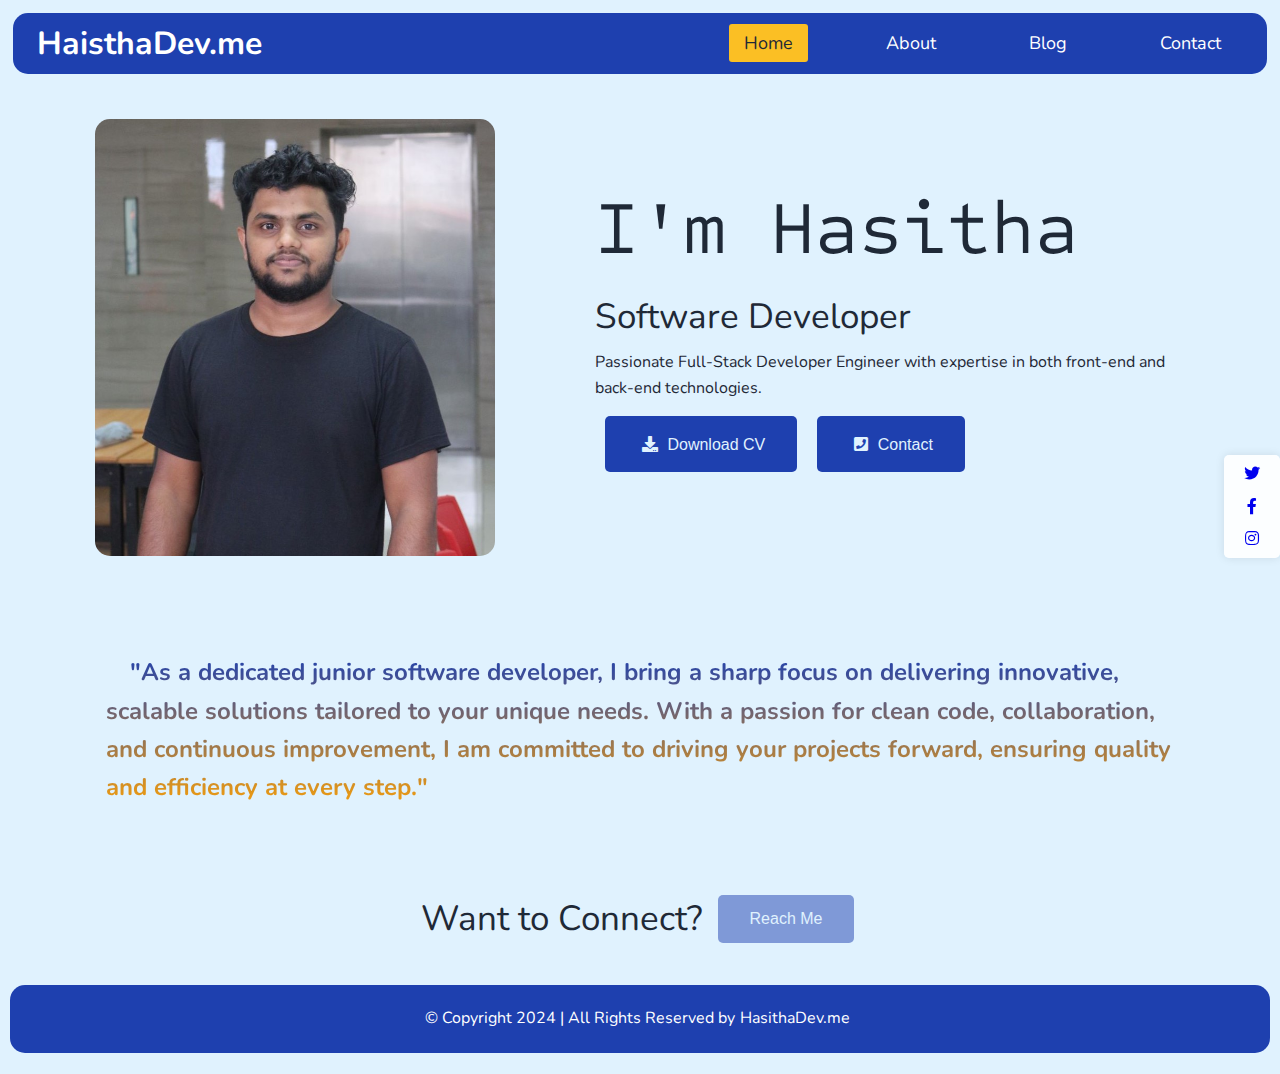
<file: index.html>
<!DOCTYPE html>
<html lang="en">
<head>
    <meta charset="UTF-8">
    <meta name="viewport" content="width=device-width, initial-scale=1.0">
    <title>My Website</title>
    <link rel="stylesheet" href="style.css">
    <link rel="stylesheet" href="https://fonts.googleapis.com/css2?family=Nunito:ital,wght@0,200..1000;1,200..1000&display=swap">
    <link rel="stylesheet" href="https://cdnjs.cloudflare.com/ajax/libs/font-awesome/5.15.3/css/all.min.css">

    <link rel="stylesheet" href="https://fonts.googleapis.com/css2?family=Sometype+Mono:ital,wght@0,400..700;1,400..700&display=swap">
</head>
<body>
    <header>
        <h1 class="logo">HaisthaDev.me</h1>
        <nav>
            <ul>
                <li><a href="index.html" class="active">Home</a></li>
                <li><a href="about.html">About</a></li>
                <li><a href="blog.html">Blog</a></li>
                <li><a href="contact.html">Contact</a></li>
            </ul>
        </nav>
    </header>

    <section id="side-info">
        <ul>
            <li><a href="https://twitter.com/hasithaLE/" target="_blank"><i class="fab fa-twitter"></i></a></li>
            <li><a href="https://www.facebook.com/hasithe.me/" target="_blank"><i class="fab fa-facebook-f"></i></a></li>
            <li><a href="https://www.instagram.com/hasithe.me/" target="_blank"><i class="fab fa-instagram"></i></a></li>
        </ul>
    </section>
    <section class="hero-section">
        <div class="left">
            <img src="Images/hero-image.jpg" alt="hero-image">
        </div>
        <div class="right">
            <span class="hero-title">I'm Hasitha</span><br>
            <span class="hero-subTitle">Software Developer</span>
            <p>Passionate Full-Stack Developer Engineer with expertise in both front-end and back-end technologies.</p>
            <div class="hero-buttons">
                <a href="https://drive.google.com/file/d/1auIFPKdtkteouXCw_0AWAJDxqsO6-tTt/view?usp=sharing"
                    target="_blank"><button><i class="fa fa-download" aria-hidden="true"></i> Download CV</button></a>
                <a href="contact.html"><button><i class="fa fa-phone-square" aria-hidden="true"></i>
                        Contact</button></a>
            </div>
        </div>
    </section>
    <span class="about-me">
        <h2>&emsp;"As a dedicated junior software developer, I bring a sharp focus on
            delivering innovative, scalable solutions tailored to your unique needs. With a passion for clean code,
            collaboration, and continuous improvement, I am committed to driving your projects forward, ensuring quality and
            efficiency at every step."</h2>
    </span>
    <section class="contact-section">
        <div class="contact-text">Want to Connect?</div>
        <a href="contact.html"><button>Reach Me</button></a>
    </section>
    <footer>&copy; Copyright 2024 | All Rights Reserved by <a href="https://hasithadev.me">HasithaDev.me</a></footer>
</body>
</html>
</file>
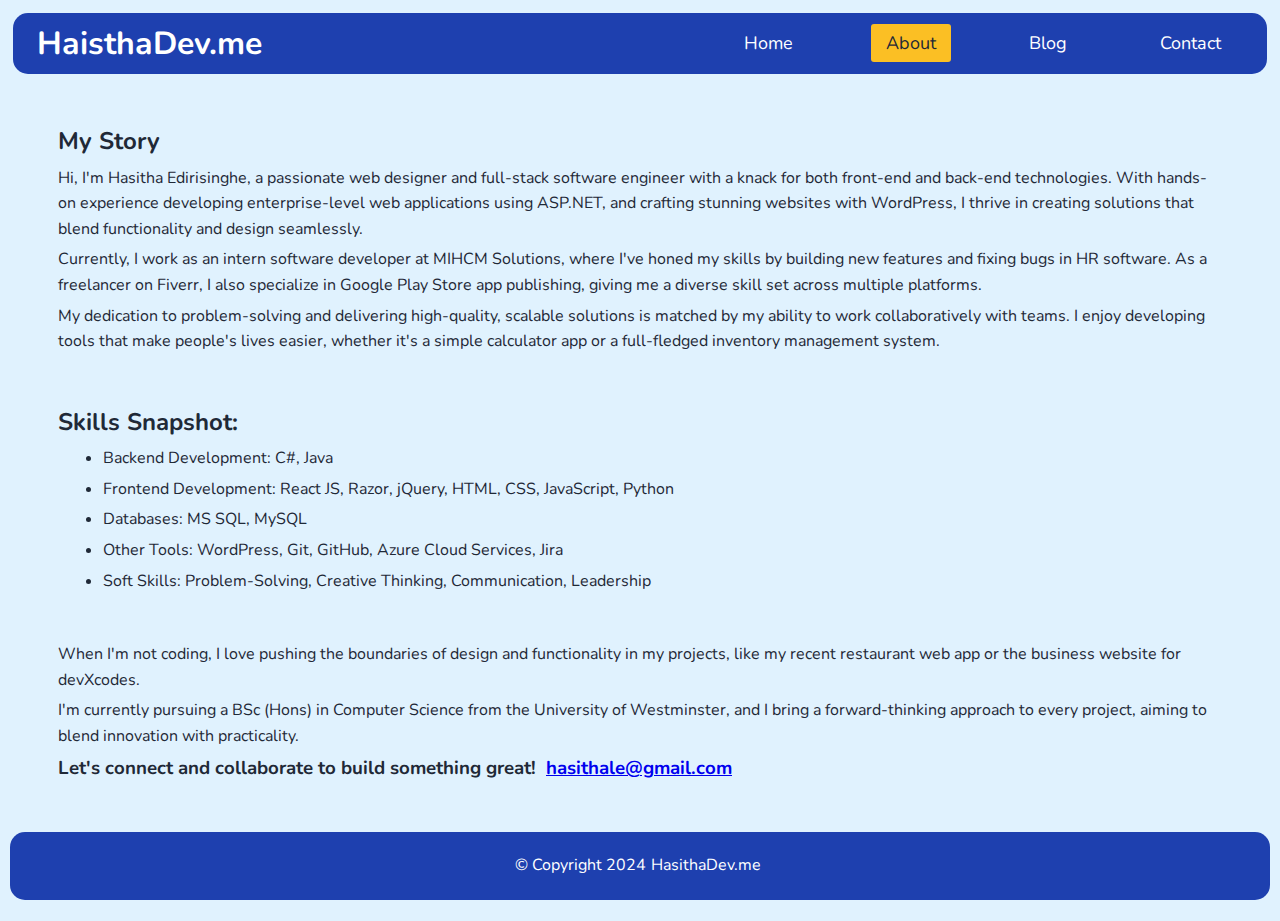
<file: about.html>
<!DOCTYPE html>
<html lang="en">
<head>
    <meta charset="UTF-8">
    <meta name="viewport" content="width=device-width, initial-scale=1.0">
    <title>About Me</title>
    <link rel="stylesheet" href="style.css">
    <link rel="stylesheet" href="https://fonts.googleapis.com/css2?family=Nunito:ital,wght@0,200..1000;1,200..1000&display=swap">
</head>
<body>
    <header>
        <h1>HaisthaDev.me</h1>
        <nav>
            <ul>
                <li><a href="index.html">Home</a></li>
                <li><a href="about.html" class="active">About</a></li>
                <li><a href="blog.html">Blog</a></li>
                <li><a href="contact.html">Contact</a></li>
            </ul>
        </nav>
    </header>
    <section class="Story">
        <h2>My Story</h2>
        <p>Hi, I'm Hasitha Edirisinghe, a passionate web designer and full-stack software engineer with a knack for both front-end and back-end technologies. With hands-on experience developing enterprise-level web applications using ASP.NET, and crafting stunning websites with WordPress, I thrive in creating solutions that blend functionality and design seamlessly.</p>
        <p>Currently, I work as an intern software developer at MIHCM Solutions, where I've honed my skills by building new features and fixing bugs in HR software. As a freelancer on Fiverr, I also specialize in Google Play Store app publishing, giving me a diverse skill set across multiple platforms.</p>
        <p>My dedication to problem-solving and delivering high-quality, scalable solutions is matched by my ability to work collaboratively with teams. I enjoy developing tools that make people's lives easier, whether it's a simple calculator app or a full-fledged inventory management system.</p>
    </section>
    <section class="Skills">
        <h2>Skills Snapshot:</h2>
        <ul>
            <li>Backend Development: C#, Java</li>
            <li>Frontend Development: React JS, Razor, jQuery, HTML, CSS, JavaScript, Python</li>
            <li>Databases: MS SQL, MySQL</li>
            <li>Other Tools: WordPress, Git, GitHub, Azure Cloud Services, Jira</li>
            <li>Soft Skills: Problem-Solving, Creative Thinking, Communication, Leadership</li>
        </ul>
    </section>
    <section class="MoreStory">
        <p>When I'm not coding, I love pushing the boundaries of design and functionality in my projects, like my recent restaurant web app or the business website for devXcodes.</p>
        <p>I'm currently pursuing a BSc (Hons) in Computer Science from the University of Westminster, and I bring a forward-thinking approach to every project, aiming to blend innovation with practicality.</p>
        <h3>Let's connect and collaborate to build something great! <a href="mailto:hasithale@gmail.com">hasithale@gmail.com</a></h3>
    </section>
    <footer>&copy; Copyright 2024 <a href="https://hasithadev.me">HasithaDev.me</a></footer>
</body>
</html>
</file>
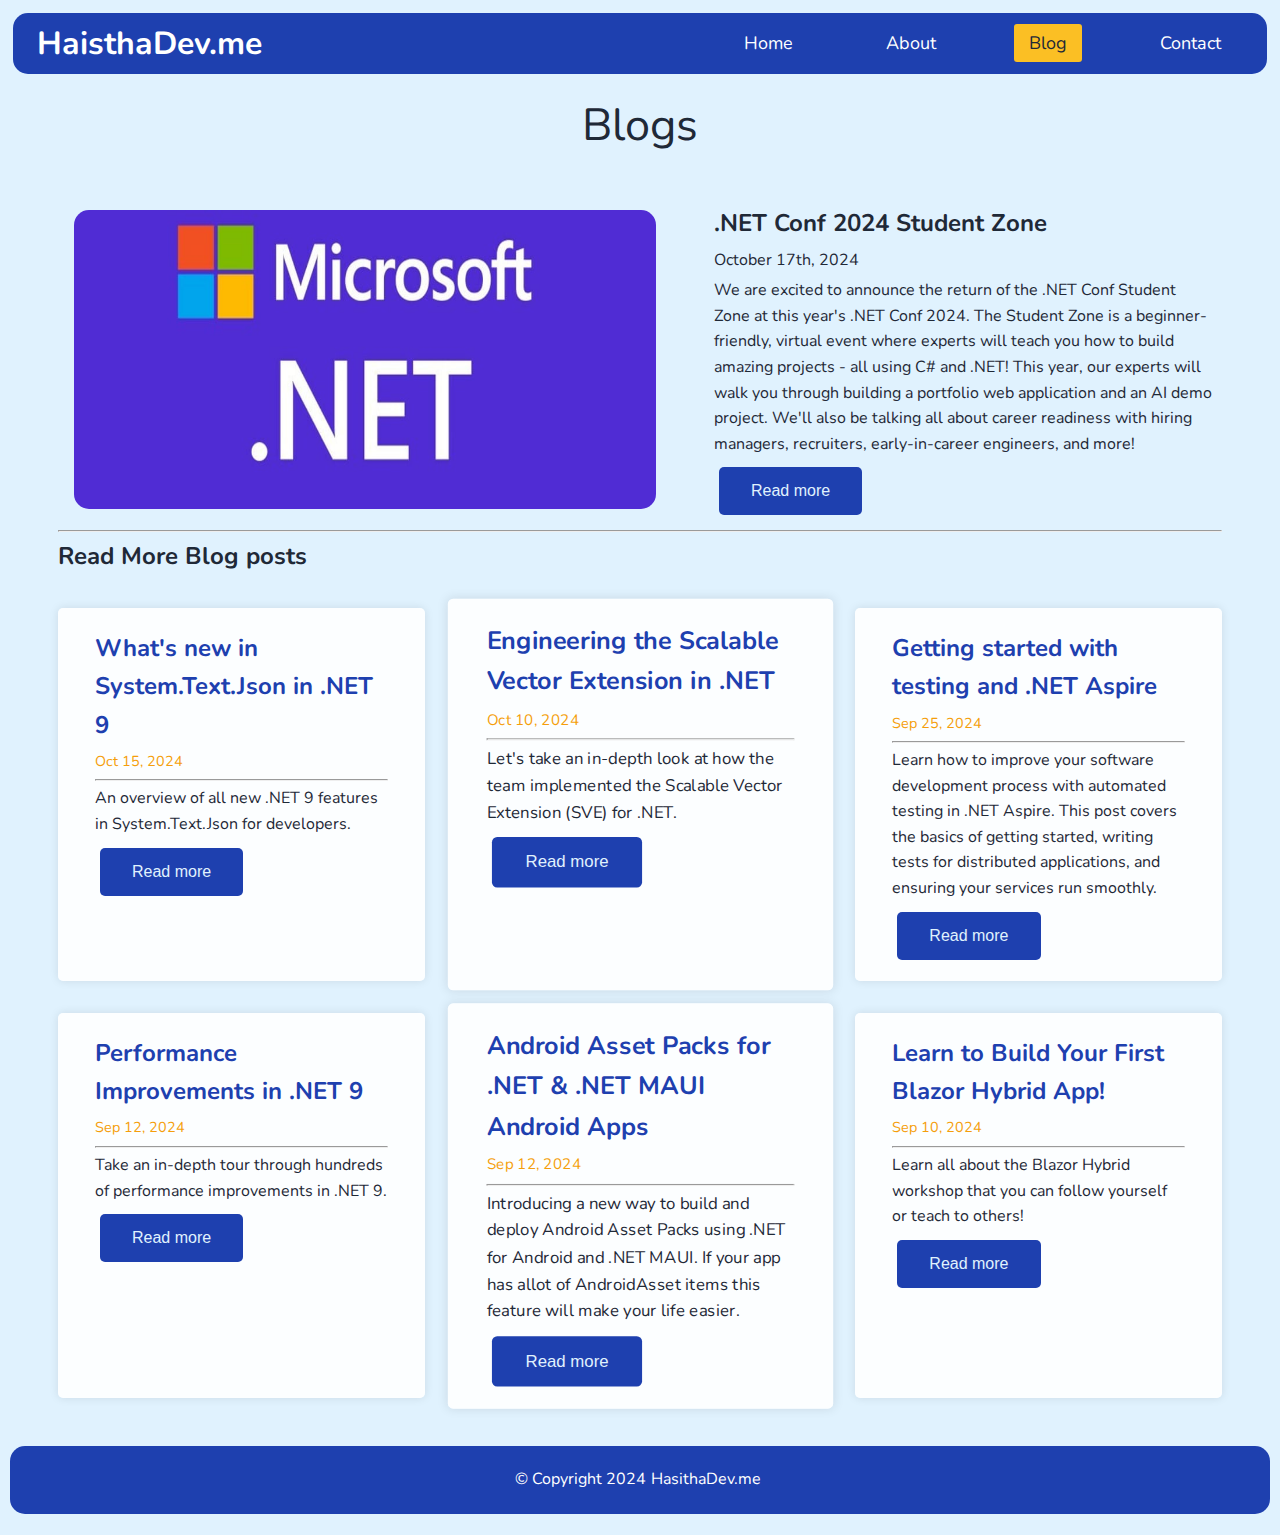
<file: blog.html>
<!DOCTYPE html>
<html lang="en">
<head>
    <meta charset="UTF-8">
    <meta name="viewport" content="width=device-width, initial-scale=1.0">
    <title>My Blog</title>
    <link rel="stylesheet" href="style.css">
    <link rel="stylesheet" href="https://fonts.googleapis.com/css2?family=Nunito:ital,wght@0,200..1000;1,200..1000&display=swap">
</head>
<body>
    <header>
        <h1>HaisthaDev.me</h1>
        <nav>
            <ul>
                <li><a href="index.html">Home</a></li>
                <li><a href="about.html">About</a></li>
                <li><a href="blog.html" class="active">Blog</a></li>
                <li><a href="contact.html">Contact</a></li>
            </ul>
        </nav>
    </header>
    <section class="blogs-section">
        <span>Blogs</span>
        <div class="card blogs">
            <img src="Images/blog-image1.jpg" alt="blog-image">
            <div class="card-text">
                <h2>.NET Conf 2024 Student Zone</h2>
                <time datetime="2023-01-15">October 17th, 2024</time>
                <p>We are excited to announce the return of the .NET Conf Student Zone at this year's .NET Conf 2024. The Student Zone is a beginner-friendly, virtual event where experts will teach you how to build amazing projects - all using C# and .NET! This year, our experts will walk you through building a portfolio web application and an AI demo project. We'll also be talking all about career readiness with hiring managers, recruiters, early-in-career engineers, and more!</p>
                <a href="https://devblogs.microsoft.com/dotnet/dotnetconf-2024-student-zone/"><button>Read more</button></a>
            </div>
        </div>
        <hr>
        <h2>Read More Blog posts</h2>
        <div class="blogs">
            <article>
                <h2>What's new in System.Text.Json in .NET 9</h2>
                <time datetime="2024-10-15">Oct 15, 2024</time>
                <hr>
                <p>An overview of all new .NET 9 features in System.Text.Json for developers.</p>
                <a href="https://devblogs.microsoft.com/dotnet/system-text-json-in-dotnet-9/"><button>Read more</button></a>
            </article>
            <article>
                <h2>Engineering the Scalable Vector Extension in .NET</h2>
                <time datetime="2024-10-10">Oct 10, 2024</time>
                <hr>
                <p>Let's take an in-depth look at how the team implemented the Scalable Vector Extension (SVE) for .NET.</p>
                <a href="https://devblogs.microsoft.com/dotnet/engineering-sve-in-dotnet/"><button>Read more</button></a>
            </article>
            <article>
                <h2>Getting started with testing and .NET Aspire</h2>
                <time datetime="2024-09-25">Sep 25, 2024</time>
                <hr>
                <p>Learn how to improve your software development process with automated testing in .NET Aspire. This post covers the basics of getting started, writing tests for distributed applications, and ensuring your services run smoothly.</p>
                <a href="https://devblogs.microsoft.com/dotnet/getting-started-with-testing-and-dotnet-aspire/"><button>Read more</button></a>
            </article>
        </div>
        <div class="blogs">
            <article>
                <h2>Performance Improvements in .NET 9</h2>
                <time datetime="2024-09-12">Sep 12, 2024</time>
                <hr>
                <p>Take an in-depth tour through hundreds of performance improvements in .NET 9.</p>
                <a href="https://devblogs.microsoft.com/dotnet/performance-improvements-in-net-9/"><button>Read more</button></a>
            </article>
            <article>
                <h2>Android Asset Packs for .NET & .NET MAUI Android Apps</h2>
                <time datetime="2024-09-12">Sep 12, 2024</time>
                <hr>
                <p>Introducing a new way to build and deploy Android Asset Packs using .NET for Android and .NET MAUI. If your app has allot of AndroidAsset items this feature will make your life easier.</p>
                <a href="https://devblogs.microsoft.com/dotnet/android-asset-packs-in-dotnet-android/"><button>Read more</button></a>
            </article>
            <article>
                <h2>Learn to Build Your First Blazor Hybrid App!</h2>
                <time datetime="2024-10-10">Sep 10, 2024</time>
                <hr>
                <p>Learn all about the Blazor Hybrid workshop that you can follow yourself or teach to others!</p>
                <a href="https://devblogs.microsoft.com/dotnet/introducing-blazor-hybrid-workshop/"><button>Read more</button></a>
            </article>
        </div>
    </section>

    <footer>&copy; Copyright 2024 <a href="https://hasithadev.me">HasithaDev.me</a></footer>
</body>
</html>
</file>
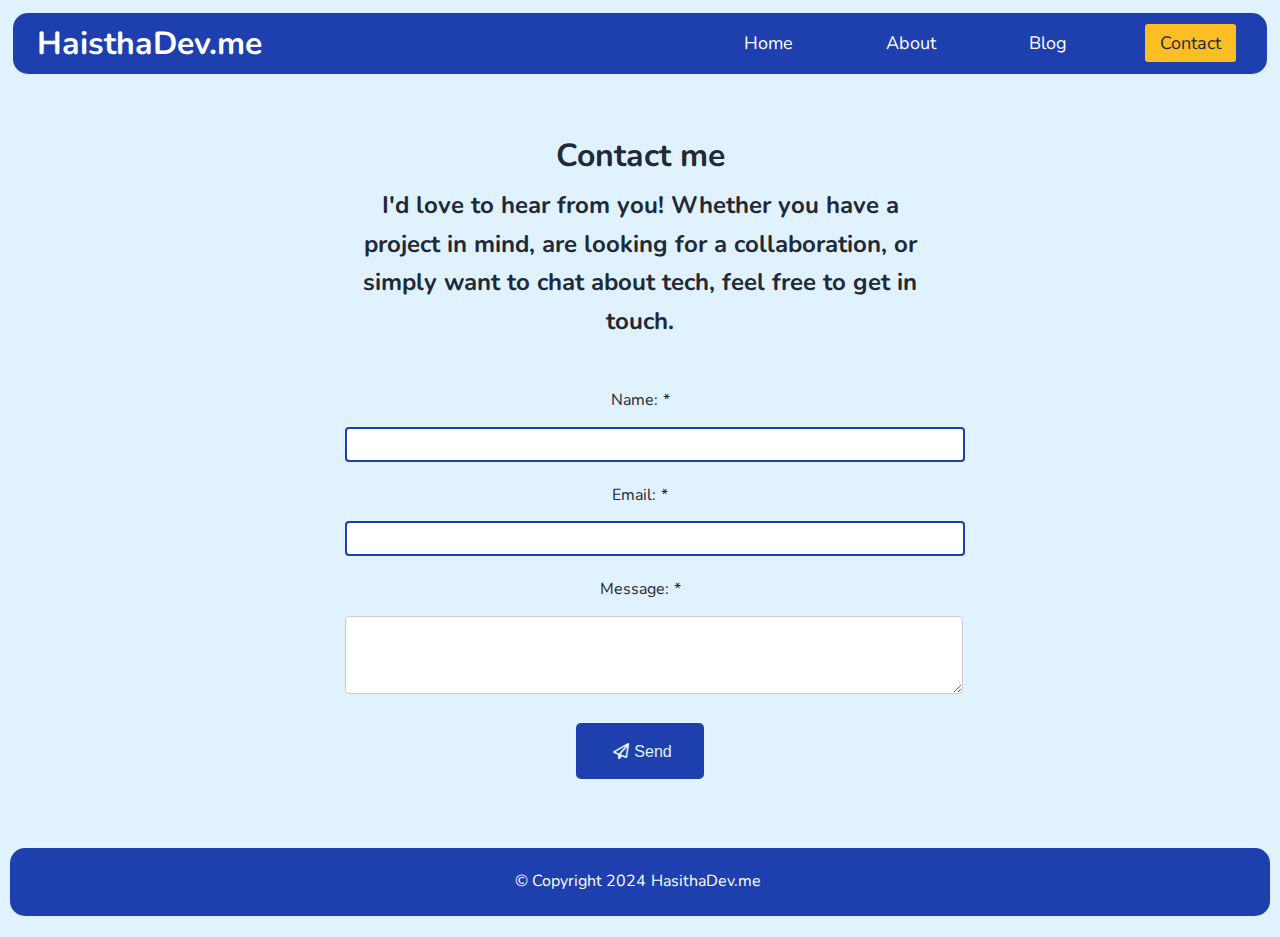
<file: contact.html>
<!DOCTYPE html>
<html lang="en">
<head>
    <meta charset="UTF-8">
    <meta name="viewport" content="width=device-width, initial-scale=1.0">
    <title>Contact Me</title>
    <link rel="stylesheet" href="style.css">
    <link rel="stylesheet" href="https://fonts.googleapis.com/css2?family=Nunito:ital,wght@0,200..1000;1,200..1000&display=swap">
    <link rel="stylesheet" href="https://cdnjs.cloudflare.com/ajax/libs/font-awesome/6.3.0/css/all.min.css"></head>
<body>
    <header>
        <h1>HaisthaDev.me</h1>
        <nav>
            <ul>
                <li><a href="index.html">Home</a></li>
                <li><a href="about.html">About</a></li>
                <li><a href="blog.html">Blog</a></li>
                <li><a href="contact.html" class="active">Contact</a></li>
            </ul>
        </nav>
    </header>

    <form>
        <div class="Form-Header">
        <h1>Contact me</h1>
        <h2>I'd love to hear from you! Whether you have a project in mind, are looking for a collaboration, or simply want
            to chat about tech, feel free to get in touch.</h2>
        </div>
        <label for="name">Name:</label>
        <input type="text" id="name" required>
    
        <label for="email">Email:</label>
        <input type="email" id="email" required>
    
        <label for="message">Message:</label>
        <textarea id="message" rows="4" cols="50" required></textarea>
    
        <button type="submit"><i class="fa-regular fa-paper-plane"></i>Send</button>
    </form>
    <footer>&copy; Copyright 2024 <a href="https://hasithadev.me">HasithaDev.me</a></footer>
</body>
</html>
</file>
<file: style.css>
/* Global Styles */
:root {
  --primary-color: #1E40AF; 
  --secondary-color: #F59E0B; 
  --background-color: #E0F2FE; 
  --text-color: #1F2937; 
  --hover-color: #FBBF24; 
  --semi-transparent: rgb(30, 64, 175, 0.5);
}

/* font style added to the whole website */
body {
  font-family: "Nunito", sans-serif;
  line-height: 1.6;
  color: var(--text-color);
  margin: 0;
  padding: 0;
  background-color: var(--background-color);
}

*{
  margin: 5px;
}

/* Layout */
header {
  background-color: var(--primary-color);
  color: white;
  border-radius: 15px;
  display: flex;
  align-items: center;
  justify-content: space-between;
  margin: 0.5rem;
}

header h1{
  text-align: center;
  margin-left: 1.5rem;
}

nav ul {
  list-style-type: none;
  display: flex;
  gap: 2rem;
  justify-content: center;
}

nav ul li {
  margin-right: 1rem;
}

nav ul li a{
  color: white;
  text-decoration: none;
  padding: 7px 15px;
  border-radius: 3px;
  font-size: 18px;
}

nav a:hover {
  color: var(--text-color);
  background: var(--hover-color);
  transition: all 0.5s;
}

nav a.active {
  color: var(--text-color);
  background: var(--hover-color);
  transition: all 0.5s;
}

/* Side Information */
#side-info {
  position: fixed;
  top: 50%;
  right: -05px;
  transform: translateY(0%);
  background-color: rgba(255, 255, 255, 0.9);
  border-radius: 5px;
  box-shadow: 0 0 10px rgba(0, 0, 0, 0.1);
  z-index: 100;
  text-align: center;
}

#side-info ul{
  list-style-type: none;
  padding-inline-start: 0;
}

.hero-section {
  display: flex;
  align-items: center;
  gap: 5rem;
  padding-right: 5rem;
}

.hero-section .left img{
  margin-top: 2rem;
  margin-left: 5rem;
  width: 400px;
  border-radius: 15px;
}

/* specially changed the font */
.hero-title {
  font-family: "Sometype Mono", monospace !important;
}

.hero-section .hero-title{
  font-size: 75px;
}

.hero-section .hero-subTitle{
  font-size: 35px;
}

.hero-section .hero-buttons{
  display: flex;
}

.hero-buttons button{
  background-color: var(--primary-color);
  border: none;
  color: var(--background-color);
  padding: 15px 32px;
  text-align: center;
  text-decoration: none;
  display: inline-block;
  font-size: 16px;
  border-radius: 5px;
}

.about-me h2{
  margin-top: 3rem;
  padding-left: 6rem;
  padding-right: 6rem;
  background: linear-gradient(var(--primary-color), var(--secondary-color));
  background-clip: text;
  color: transparent;
}

.contact-section{
  margin-top: 3rem;
  margin-bottom: 2rem;
  display: flex;
  justify-content: center;
  align-items: center;
}

.contact-section .contact-text{
  font-size: 35px;
}

/* semi-transparent button colour */
.contact-section button{
  background-color: var(--semi-transparent);
  border: none;
  color: var(--background-color);
  padding: 15px 32px;
  text-align: center;
  text-decoration: none;
  display: inline-block;
  font-size: 16px;
  border-radius: 5px;
}

footer{
  display: flex;
  align-items: center;
  justify-content: center;
  background-color: var(--primary-color);
  color: white;
  margin-top: 1rem;
  margin-bottom: 1rem;
  padding: 1rem;
  border-radius: 15px;
  display: flex;
  align-items: center;
}

footer a{
  color: white;
  text-decoration: none;
}

/*About*/
.Story{
  margin: 3rem;
}

.Skills{
  margin: 3rem;
}

.MoreStory{
  margin: 3rem;
}


/* Blog Posts */
article {
  max-width: 800px;
  margin: 0 auto;
  padding: 2rem;
}

article h2 {
  font-weight: bold;
  color: var(--primary-color);
}

article time {
  color: var(--secondary-color);
  font-size: 0.9em;
  margin-top: 1rem;
}

.blogs-section{
  margin: 3rem;
  margin-top: 1rem;
}

.blogs-section span{
  margin-top: 1rem;
  font-size: 45px;
  display: flex;
  justify-content: center
}

.blogs {
  display: flex;
  justify-content: center;
  gap: 2rem;
  margin-top: 2rem;
}

.blogs article{
  transform: translateY(0%);
  background-color: rgba(255, 255, 255, 0.9);
  border-radius: 5px;
  box-shadow: 0 0 10px rgba(0, 0, 0, 0.1);
  padding-right: 2rem;
  padding-left: 2rem;
  padding-top: 1rem;
  padding-bottom: 1rem;
  width: 30%;
}

.blogs img{
  width: 50%;
  border-radius: 15px;
  margin: 1rem;
}

.blogs article:nth-child(2) {
  transform: scale(1.05); /* Highlights the second article */
}

/* Contact Form */
form {
  max-width: 600px;
  margin: 0 auto;
  padding: 2rem;
}

form {
  text-align: center;
  margin-bottom: 2rem;
}

form .Form-Header{
  margin-top: 1rem;
  margin-bottom: 3rem;
}
form label {
  display: block;
  margin-bottom: 0.5rem;
}

form label::after {
  content: "*"; 
  margin-left: 5px;
}

input, textarea {
  width: 100%;
  padding: 0.5rem;
  margin-bottom: 1rem;
  border: 1px solid #ccc;
  border-radius: 4px;
}

button[type="submit"] {
  background-color: var(--primary-color);
  border: none;
  color: var(--background-color);
  padding: 15px 32px;
  text-align: center;
  text-decoration: none;
  display: inline-block;
  font-size: 16px;
  border-radius: 5px;
}

button{
  background-color: var(--primary-color);
  border: none;
  color: var(--background-color);
  padding: 15px 32px;
  text-align: center;
  text-decoration: none;
  display: inline-block;
  font-size: 16px;
  border-radius: 5px;
}

button:hover {
  color: var(--text-color);
  background-color: var(--hover-color);
}

form input:not([type="submit"]) {
  border: 2px solid var(--primary-color); /* Applies a border to all input fields except submit buttons */
}

@media (max-width: 768px) {
  /* header and navigation */
  body{
    text-align: center;
  }

  header {
      flex-direction: column;
      align-items: left;
      text-align: center;
  }
  nav{
    padding-right: 10%;
  }
  nav ul {
      gap: 1rem;
  }
  nav ul li {
      margin-right: 0;
  }

  /* hero section */
  .hero-section {
      flex-direction: column;
      padding-right: 0;
      gap: 2rem;
  }
  .hero-section .left img {
      width: 100%;
      margin-left: 0;
  }
  .hero-section .hero-title {
      font-size: 45px;
  }
  .hero-section .hero-subTitle {
      font-size: 25px;
  }

  .hero-section .hero-buttons {
    display: grid;
  }
  .about-me h2 {
    margin-top: 0;
    padding-left: 0;
    padding-right: 0;
  }
  .Skills{
    margin: 0;
  }
  .Skills ul{
    list-style-type: none;
  }
  .Skills ul li{
    margin-bottom: 1rem;
  }

  /* blog section */
  .blogs {
      flex-direction: column;
      align-items: center;
      gap: 1rem;
  }
  .blogs article {
      width: 90%;
      padding: 1rem;
  }
  .blogs img {
      width: 100%;
  }
  .blogs-section {
    margin: 0;
  }

  /* Contact section */
  .contact-section {
      flex-direction: column;
      text-align: center;
  }

  /* Form styling */
  form {
      padding: 1rem;
  }
  input, textarea {
    padding: 0;
  }
}

/* For very small devices (max-width: 480px) */
@media (max-width: 480px) {
  nav ul {
      gap: 0.5rem;
  }
  nav ul li a {
      font-size: 16px;
      padding: 5px 10px;
  }

  .hero-section .hero-title {
      font-size: 35px;
  }
  .hero-section .hero-subTitle {
      font-size: 20px;
  }
  .hero-buttons button {
      font-size: 14px;
      padding: 10px 20px;
  }

  /* Footer adjustments */
  footer {
      padding: 0.5rem;
      flex-direction: column;
  }
}

/* For medium screens (between 768px and 1024px) */
@media (min-width: 769px) and (max-width: 1024px) {
  .hero-section .hero-title {
      font-size: 60px;
  }
  .hero-section .hero-subTitle {
      font-size: 28px;
  }

  .blogs article {
      width: 45%;
  }

  nav ul {
      gap: 1rem;
  }
}
</file>
